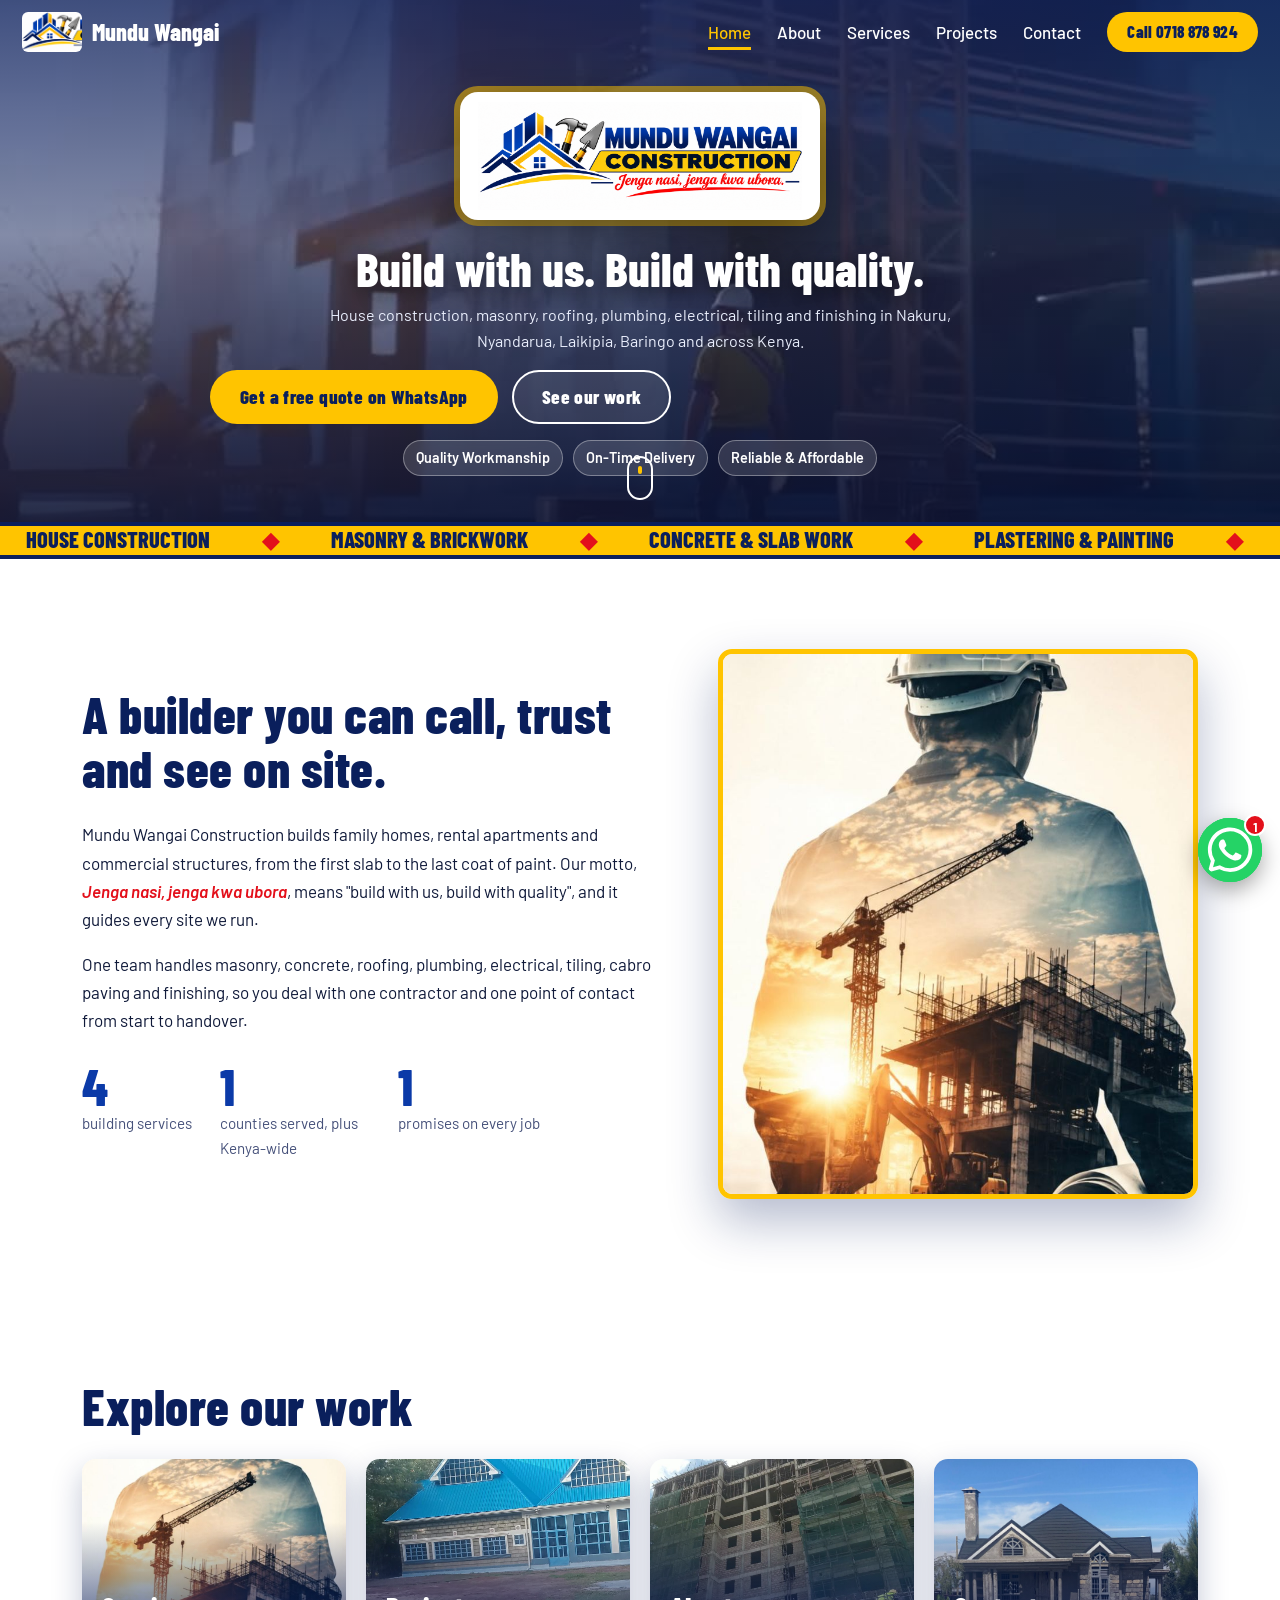
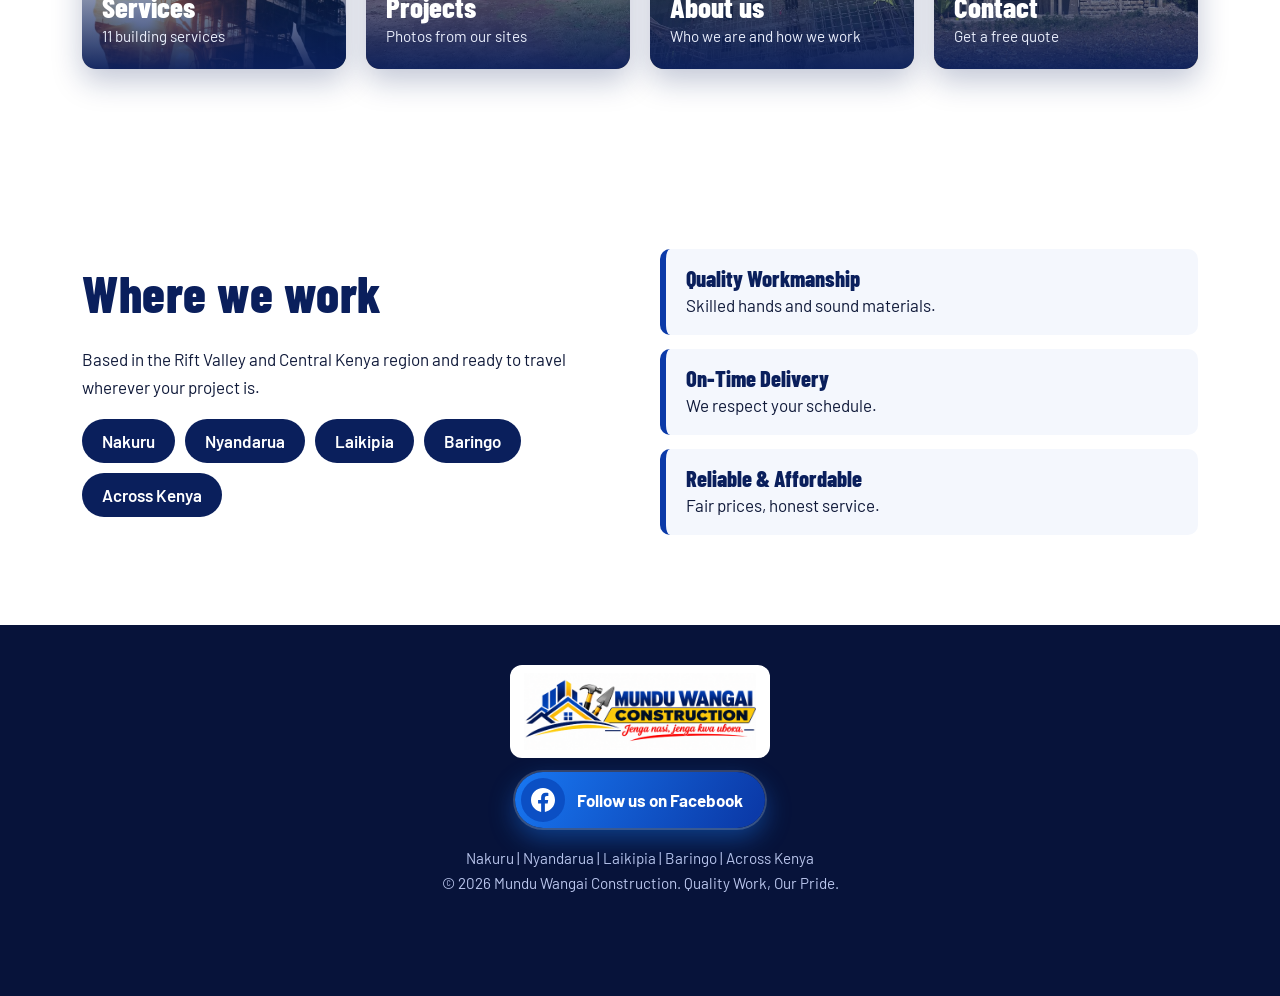
<file: index.html>
<!DOCTYPE html>
<html lang="en">
<head>
<meta charset="utf-8">
<meta name="viewport" content="width=device-width, initial-scale=1">
<title>Mundu Wangai Construction | Builders in Nakuru, Nyandarua, Laikipia &amp; Baringo</title>
<meta name="description" content="Mundu Wangai Construction: house construction, masonry, roofing, plumbing, electrical, tiling, cabro laying and finishing across Nakuru, Nyandarua, Laikipia, Baringo and Kenya. Call or WhatsApp 0718 878 924.">
<meta name="theme-color" content="#0A1F5C">
<link rel="icon" type="image/png" href="favicon.png">
<meta property="og:title" content="Mundu Wangai Construction">
<meta property="og:description" content="Jenga nasi, jenga kwa ubora. Quality work, our pride.">
<meta property="og:image" content="services-hero.jpg">
<link rel="preconnect" href="https://fonts.googleapis.com">
<link rel="preconnect" href="https://fonts.gstatic.com" crossorigin>
<link href="https://fonts.googleapis.com/css2?family=Barlow+Condensed:wght@600;700;800&family=Barlow:wght@400;500;600&display=swap" rel="stylesheet">
<link rel="stylesheet" href="style.css">
</head>
<body>
<div id="loader" aria-label="Loading"><div class="loader-box"><img src="logo.png" alt="Mundu Wangai Construction"><div class="bar"><i></i></div></div></div>
<div id="progress"></div>
<header id="top" data-solid=""><a class="brand" href="index.html"><img src="favicon.png" alt=""><span>Mundu Wangai</span></a><button class="burger" aria-label="Menu" aria-expanded="false"><i></i><i></i><i></i></button><nav><a class="on" href="index.html">Home</a><a href="about.html">About</a><a href="services.html">Services</a><a href="projects.html">Projects</a><a href="contact.html">Contact</a><a class="btn btn-y small" href="tel:+254718878924">Call 0718 878 924</a></nav></header>
<section id="home" class="hero">
  <video autoplay muted loop playsinline preload="auto" poster="hero-poster.jpg"><source src="hero.mp4" type="video/mp4"></video>
  <div class="shade"></div>
  <div class="hero-in">
    <div class="logo-card" id="logoCard"><img src="logo.png" alt="Mundu Wangai Construction logo: hammer, trowel and rooftops. Jenga nasi, jenga kwa ubora."></div>
    <h1>Build with us. Build with quality.</h1>
    <p class="lead">House construction, masonry, roofing, plumbing, electrical, tiling and finishing in Nakuru, Nyandarua, Laikipia, Baringo and across Kenya.</p>
    <div class="cta">
      <a class="btn btn-y" href="https://wa.me/254718878924?text=Hello%20Mundu%20Wangai%20Construction%2C%20I%20need%20a%20quote." target="_blank" rel="noopener">Get a free quote on WhatsApp</a>
      <a class="btn btn-o" href="projects.html">See our work</a>
    </div>
    <ul class="pills"><li>Quality Workmanship</li><li>On-Time Delivery</li><li>Reliable &amp; Affordable</li></ul>
  </div>
  <a class="scroll" href="about.html" aria-label="Scroll down"><i></i></a>
</section><div class="marquee" aria-hidden="true"><div><span>House Construction</span><span>Masonry &amp; Brickwork</span><span>Concrete &amp; Slab Work</span><span>Plastering &amp; Painting</span><span>Roofing</span><span>Plumbing</span><span>Electrical Installation</span><span>Renovation &amp; Repairs</span><span>Tile Installation</span><span>Cabro Laying</span><span>Building &amp; Finishing</span>
<span>House Construction</span><span>Masonry &amp; Brickwork</span><span>Concrete &amp; Slab Work</span><span>Plastering &amp; Painting</span><span>Roofing</span><span>Plumbing</span><span>Electrical Installation</span><span>Renovation &amp; Repairs</span><span>Tile Installation</span><span>Cabro Laying</span><span>Building &amp; Finishing</span></div></div><section id="about" class="wrap about">
  <div class="rv">
    <h2>A builder you can call, trust and see on site.</h2>
    <p>Mundu Wangai Construction builds family homes, rental apartments and commercial structures, from the first slab to the last coat of paint. Our motto, <em>Jenga nasi, jenga kwa ubora</em>, means "build with us, build with quality", and it guides every site we run.</p>
    <p>One team handles masonry, concrete, roofing, plumbing, electrical, tiling, cabro paving and finishing, so you deal with one contractor and one point of contact from start to handover.</p>
    <div class="stats">
      <div><b data-n="11">0</b><span>building services</span></div>
      <div><b data-n="4">0</b><span>counties served, plus Kenya-wide</span></div>
      <div><b data-n="3">0</b><span>promises on every job</span></div>
    </div>
  </div>
  <figure class="rv tilt"><img src="services-hero.jpg" alt="Mundu Wangai Construction services overview" loading="lazy"></figure>
</section><section class="wrap"><h2 class="rv">Explore our work</h2><div class="explore">
<a class="rv" href="services.html"><img src="services-hero.jpg" alt="" loading="lazy"><span><b>Services</b><em>11 building services</em></span></a>
<a class="rv" href="projects.html"><img src="project-blue-roof-house.jpg" alt="" loading="lazy"><span><b>Projects</b><em>Photos from our sites</em></span></a>
<a class="rv" href="about.html"><img src="project-apartments.jpg" alt="" loading="lazy"><span><b>About us</b><em>Who we are and how we work</em></span></a>
<a class="rv" href="contact.html"><img src="project-stone-bungalow.jpg" alt="" loading="lazy"><span><b>Contact</b><em>Get a free quote</em></span></a></div></section><section id="areas" class="wrap areas">
  <div class="rv"><h2>Where we work</h2><p>Based in the Rift Valley and Central Kenya region and ready to travel wherever your project is.</p>
  <ul class="chips"><li>Nakuru</li><li>Nyandarua</li><li>Laikipia</li><li>Baringo</li><li>Across Kenya</li></ul></div>
  <div class="why rv"><div><b>Quality Workmanship</b><span>Skilled hands and sound materials.</span></div><div><b>On-Time Delivery</b><span>We respect your schedule.</span></div><div><b>Reliable &amp; Affordable</b><span>Fair prices, honest service.</span></div></div>
</section>
<footer>
  <img src="logo.png" alt="Mundu Wangai Construction">
  <a class="fb-foot" href="https://www.facebook.com/profile.php?id=100083661323377" target="_blank" rel="noopener" aria-label="Follow Mundu Wangai Construction on Facebook"><span class="fb-ic"><svg viewBox="0 0 24 24"><path fill="#fff" d="M24 12.073c0-6.627-5.373-12-12-12s-12 5.373-12 12c0 5.99 4.388 10.954 10.125 11.854v-8.385H7.078v-3.47h3.047V9.43c0-3.007 1.792-4.669 4.533-4.669 1.312 0 2.686.235 2.686.235v2.953H15.83c-1.491 0-1.956.925-1.956 1.874v2.25h3.328l-.532 3.47h-2.796v8.385C19.612 23.027 24 18.062 24 12.073z"/></svg></span><span class="fb-tx">Follow us on Facebook</span></a>
  <p>Nakuru | Nyandarua | Laikipia | Baringo | Across Kenya</p>
  <p>&copy; <span id="yr"></span> Mundu Wangai Construction. Quality Work, Our Pride.</p>
</footer>
<div class="float">
  <a class="wa" href="https://wa.me/254718878924?text=Hello%20Mundu%20Wangai%20Construction" target="_blank" rel="noopener" aria-label="Chat on WhatsApp"><span class="tip">Chat with us</span><i class="dot">1</i><svg viewBox="0 0 24 24"><circle cx="12" cy="12" r="12" fill="#25D366"/><path transform="translate(3.6 3.6) scale(.7)" fill="#fff" d="M17.472 14.382c-.297-.149-1.758-.867-2.03-.967-.273-.099-.471-.148-.67.15-.197.297-.767.966-.94 1.164-.173.199-.347.223-.644.075-.297-.15-1.255-.463-2.39-1.475-.883-.788-1.48-1.761-1.653-2.059-.173-.297-.018-.458.13-.606.134-.133.298-.347.446-.52.149-.174.198-.298.298-.497.099-.198.05-.371-.025-.52-.075-.149-.669-1.612-.916-2.207-.242-.579-.487-.5-.669-.51-.173-.008-.371-.01-.57-.01-.198 0-.52.074-.792.372-.272.297-1.04 1.016-1.04 2.479 0 1.462 1.065 2.875 1.213 3.074.149.198 2.096 3.2 5.077 4.487.709.306 1.262.489 1.694.625.712.227 1.36.195 1.871.118.571-.085 1.758-.719 2.006-1.413.248-.694.248-1.289.173-1.413-.074-.124-.272-.198-.57-.347m-5.421 7.403h-.004a9.87 9.87 0 01-5.031-1.378l-.361-.214-3.741.982.998-3.648-.235-.374a9.86 9.86 0 01-1.51-5.26c.001-5.45 4.436-9.884 9.888-9.884 2.64 0 5.122 1.03 6.988 2.898a9.825 9.825 0 012.893 6.994c-.003 5.45-4.437 9.884-9.885 9.884m8.413-18.297A11.815 11.815 0 0012.05 0C5.495 0 .16 5.335.157 11.892c0 2.096.547 4.142 1.588 5.945L.057 24l6.305-1.654a11.882 11.882 0 005.683 1.448h.005c6.554 0 11.89-5.335 11.893-11.893a11.821 11.821 0 00-3.48-8.413z"/></svg></a>
</div>

<div id="lb" role="dialog" aria-modal="true" hidden><button aria-label="Close">&times;</button><img alt=""><p></p></div>
<div id="navload" aria-hidden="true"><img src="logo.png" alt=""></div>
<script src="script.js"></script>
</body>
</html>
</file>
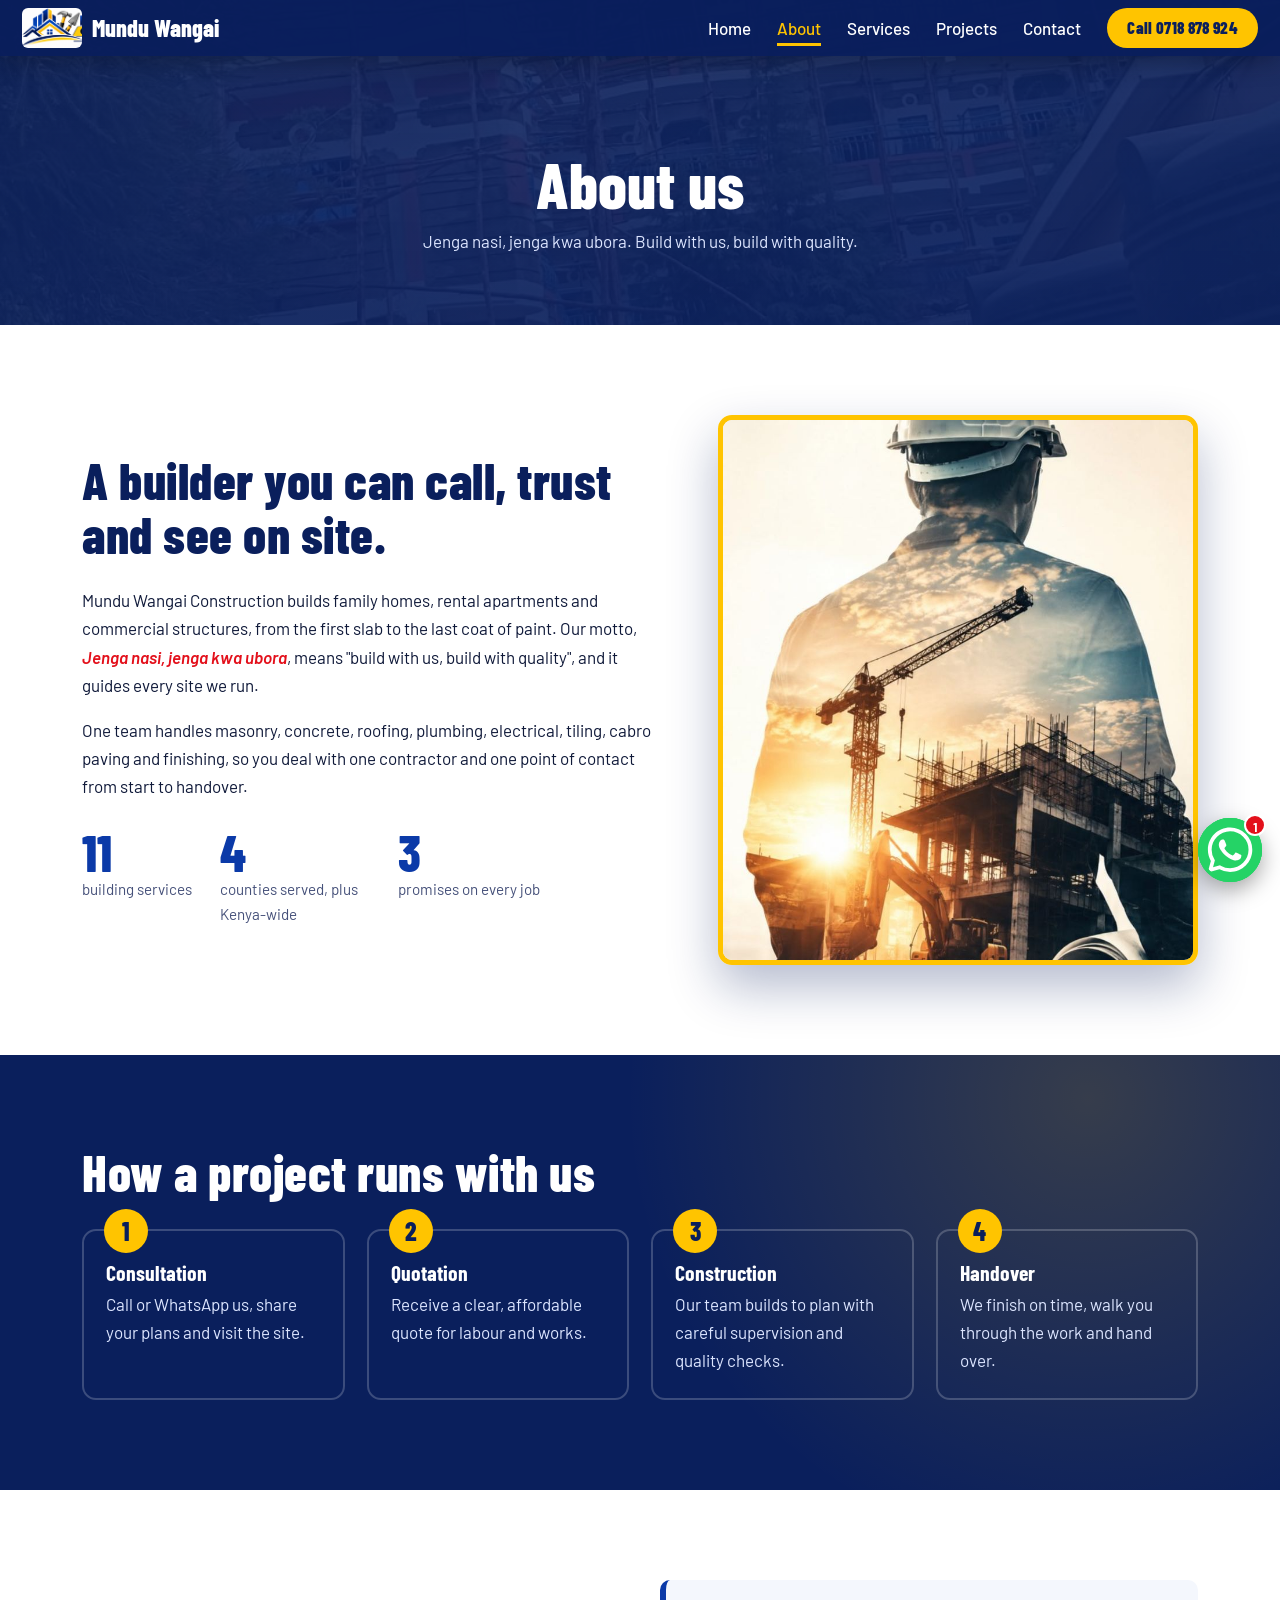
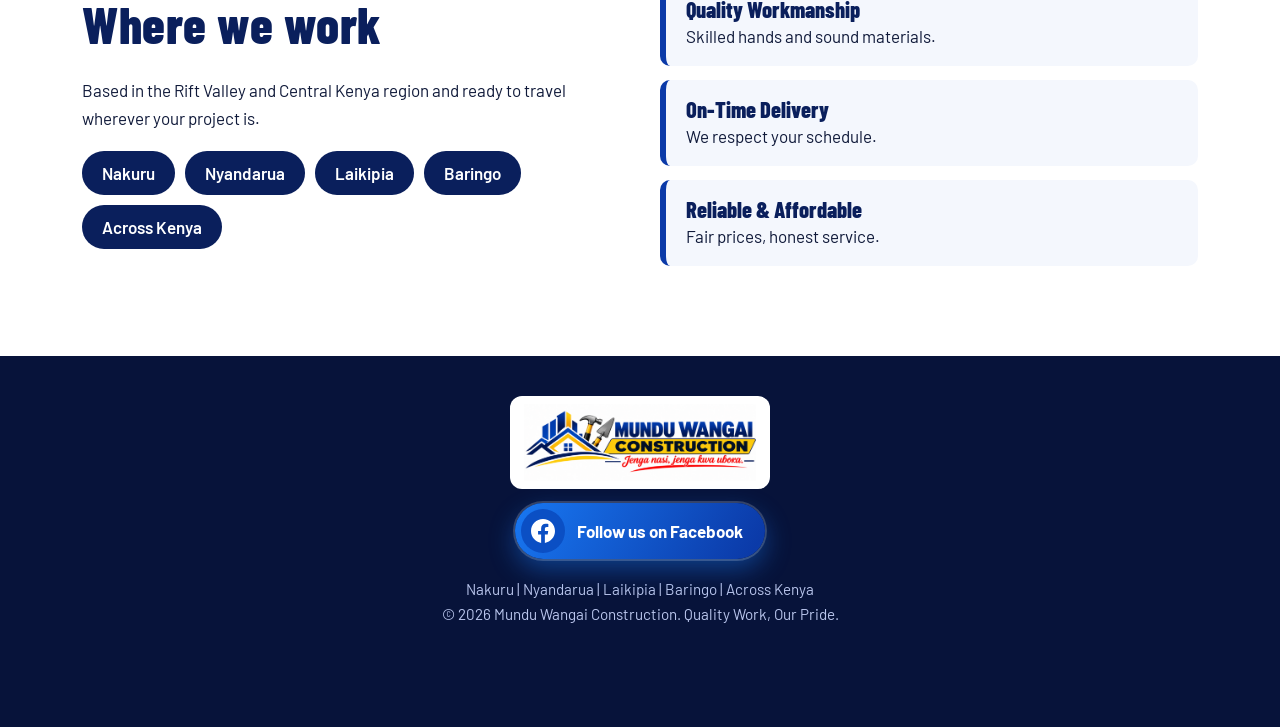
<file: about.html>
<!DOCTYPE html>
<html lang="en">
<head>
<meta charset="utf-8">
<meta name="viewport" content="width=device-width, initial-scale=1">
<title>About | Mundu Wangai Construction</title>
<meta name="description" content="Mundu Wangai Construction: house construction, masonry, roofing, plumbing, electrical, tiling, cabro laying and finishing across Nakuru, Nyandarua, Laikipia, Baringo and Kenya. Call or WhatsApp 0718 878 924.">
<meta name="theme-color" content="#0A1F5C">
<link rel="icon" type="image/png" href="favicon.png">
<meta property="og:title" content="Mundu Wangai Construction">
<meta property="og:description" content="Jenga nasi, jenga kwa ubora. Quality work, our pride.">
<meta property="og:image" content="services-hero.jpg">
<link rel="preconnect" href="https://fonts.googleapis.com">
<link rel="preconnect" href="https://fonts.gstatic.com" crossorigin>
<link href="https://fonts.googleapis.com/css2?family=Barlow+Condensed:wght@600;700;800&family=Barlow:wght@400;500;600&display=swap" rel="stylesheet">
<link rel="stylesheet" href="style.css">
</head>
<body>
<div id="loader" aria-label="Loading"><div class="loader-box"><img src="logo.png" alt="Mundu Wangai Construction"><div class="bar"><i></i></div></div></div>
<div id="progress"></div>
<header id="top" data-solid="1" class="solid"><a class="brand" href="index.html"><img src="favicon.png" alt=""><span>Mundu Wangai</span></a><button class="burger" aria-label="Menu" aria-expanded="false"><i></i><i></i><i></i></button><nav><a href="index.html">Home</a><a class="on" href="about.html">About</a><a href="services.html">Services</a><a href="projects.html">Projects</a><a href="contact.html">Contact</a><a class="btn btn-y small" href="tel:+254718878924">Call 0718 878 924</a></nav></header>
<section class="phero"><h1>About us</h1><p>Jenga nasi, jenga kwa ubora. Build with us, build with quality.</p></section><section id="about" class="wrap about">
  <div class="rv">
    <h2>A builder you can call, trust and see on site.</h2>
    <p>Mundu Wangai Construction builds family homes, rental apartments and commercial structures, from the first slab to the last coat of paint. Our motto, <em>Jenga nasi, jenga kwa ubora</em>, means "build with us, build with quality", and it guides every site we run.</p>
    <p>One team handles masonry, concrete, roofing, plumbing, electrical, tiling, cabro paving and finishing, so you deal with one contractor and one point of contact from start to handover.</p>
    <div class="stats">
      <div><b data-n="11">0</b><span>building services</span></div>
      <div><b data-n="4">0</b><span>counties served, plus Kenya-wide</span></div>
      <div><b data-n="3">0</b><span>promises on every job</span></div>
    </div>
  </div>
  <figure class="rv tilt"><img src="services-hero.jpg" alt="Mundu Wangai Construction services overview" loading="lazy"></figure>
</section><section id="process" class="band dark">
  <div class="wrap">
    <h2 class="rv">How a project runs with us</h2>
    <ol class="steps">
      <li class="rv"><h3>Consultation</h3><p>Call or WhatsApp us, share your plans and visit the site.</p></li>
      <li class="rv"><h3>Quotation</h3><p>Receive a clear, affordable quote for labour and works.</p></li>
      <li class="rv"><h3>Construction</h3><p>Our team builds to plan with careful supervision and quality checks.</p></li>
      <li class="rv"><h3>Handover</h3><p>We finish on time, walk you through the work and hand over.</p></li>
    </ol>
  </div>
</section><section id="areas" class="wrap areas">
  <div class="rv"><h2>Where we work</h2><p>Based in the Rift Valley and Central Kenya region and ready to travel wherever your project is.</p>
  <ul class="chips"><li>Nakuru</li><li>Nyandarua</li><li>Laikipia</li><li>Baringo</li><li>Across Kenya</li></ul></div>
  <div class="why rv"><div><b>Quality Workmanship</b><span>Skilled hands and sound materials.</span></div><div><b>On-Time Delivery</b><span>We respect your schedule.</span></div><div><b>Reliable &amp; Affordable</b><span>Fair prices, honest service.</span></div></div>
</section>
<footer>
  <img src="logo.png" alt="Mundu Wangai Construction">
  <a class="fb-foot" href="https://www.facebook.com/profile.php?id=100083661323377" target="_blank" rel="noopener" aria-label="Follow Mundu Wangai Construction on Facebook"><span class="fb-ic"><svg viewBox="0 0 24 24"><path fill="#fff" d="M24 12.073c0-6.627-5.373-12-12-12s-12 5.373-12 12c0 5.99 4.388 10.954 10.125 11.854v-8.385H7.078v-3.47h3.047V9.43c0-3.007 1.792-4.669 4.533-4.669 1.312 0 2.686.235 2.686.235v2.953H15.83c-1.491 0-1.956.925-1.956 1.874v2.25h3.328l-.532 3.47h-2.796v8.385C19.612 23.027 24 18.062 24 12.073z"/></svg></span><span class="fb-tx">Follow us on Facebook</span></a>
  <p>Nakuru | Nyandarua | Laikipia | Baringo | Across Kenya</p>
  <p>&copy; <span id="yr"></span> Mundu Wangai Construction. Quality Work, Our Pride.</p>
</footer>
<div class="float">
  <a class="wa" href="https://wa.me/254718878924?text=Hello%20Mundu%20Wangai%20Construction" target="_blank" rel="noopener" aria-label="Chat on WhatsApp"><span class="tip">Chat with us</span><i class="dot">1</i><svg viewBox="0 0 24 24"><circle cx="12" cy="12" r="12" fill="#25D366"/><path transform="translate(3.6 3.6) scale(.7)" fill="#fff" d="M17.472 14.382c-.297-.149-1.758-.867-2.03-.967-.273-.099-.471-.148-.67.15-.197.297-.767.966-.94 1.164-.173.199-.347.223-.644.075-.297-.15-1.255-.463-2.39-1.475-.883-.788-1.48-1.761-1.653-2.059-.173-.297-.018-.458.13-.606.134-.133.298-.347.446-.52.149-.174.198-.298.298-.497.099-.198.05-.371-.025-.52-.075-.149-.669-1.612-.916-2.207-.242-.579-.487-.5-.669-.51-.173-.008-.371-.01-.57-.01-.198 0-.52.074-.792.372-.272.297-1.04 1.016-1.04 2.479 0 1.462 1.065 2.875 1.213 3.074.149.198 2.096 3.2 5.077 4.487.709.306 1.262.489 1.694.625.712.227 1.36.195 1.871.118.571-.085 1.758-.719 2.006-1.413.248-.694.248-1.289.173-1.413-.074-.124-.272-.198-.57-.347m-5.421 7.403h-.004a9.87 9.87 0 01-5.031-1.378l-.361-.214-3.741.982.998-3.648-.235-.374a9.86 9.86 0 01-1.51-5.26c.001-5.45 4.436-9.884 9.888-9.884 2.64 0 5.122 1.03 6.988 2.898a9.825 9.825 0 012.893 6.994c-.003 5.45-4.437 9.884-9.885 9.884m8.413-18.297A11.815 11.815 0 0012.05 0C5.495 0 .16 5.335.157 11.892c0 2.096.547 4.142 1.588 5.945L.057 24l6.305-1.654a11.882 11.882 0 005.683 1.448h.005c6.554 0 11.89-5.335 11.893-11.893a11.821 11.821 0 00-3.48-8.413z"/></svg></a>
</div>

<div id="lb" role="dialog" aria-modal="true" hidden><button aria-label="Close">&times;</button><img alt=""><p></p></div>
<div id="navload" aria-hidden="true"><img src="logo.png" alt=""></div>
<script src="script.js"></script>
</body>
</html>
</file>
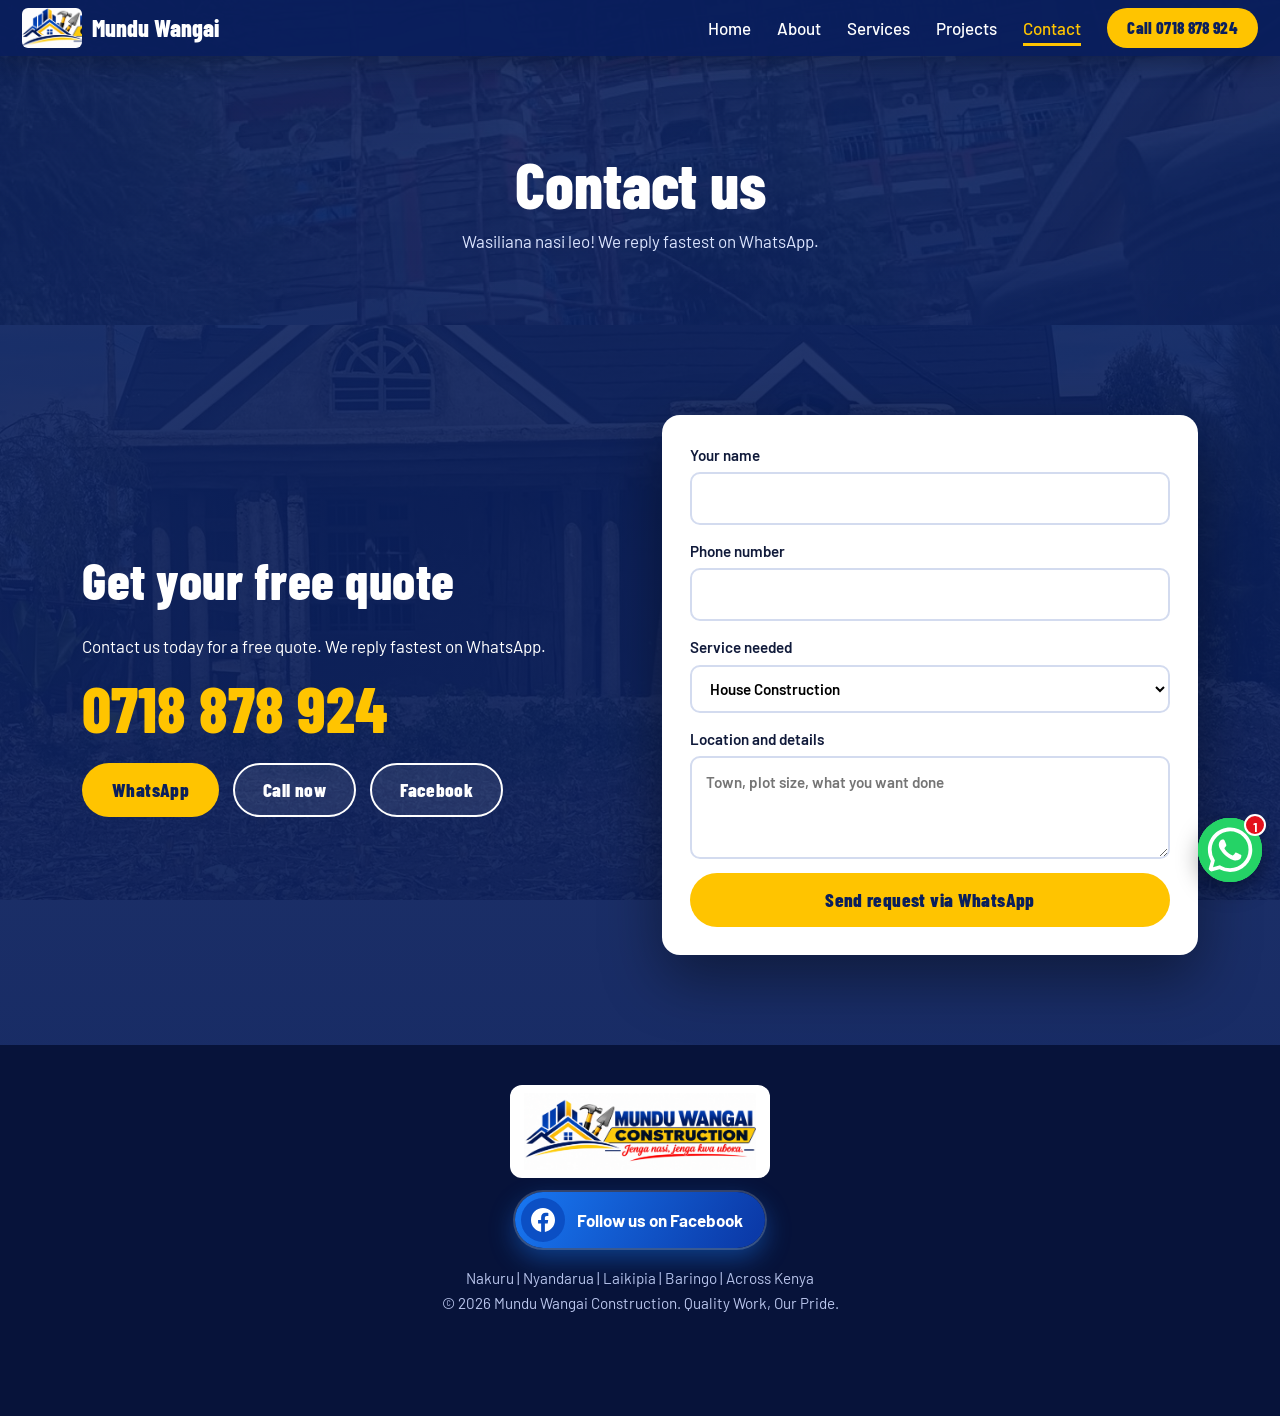
<file: contact.html>
<!DOCTYPE html>
<html lang="en">
<head>
<meta charset="utf-8">
<meta name="viewport" content="width=device-width, initial-scale=1">
<title>Contact | Mundu Wangai Construction</title>
<meta name="description" content="Mundu Wangai Construction: house construction, masonry, roofing, plumbing, electrical, tiling, cabro laying and finishing across Nakuru, Nyandarua, Laikipia, Baringo and Kenya. Call or WhatsApp 0718 878 924.">
<meta name="theme-color" content="#0A1F5C">
<link rel="icon" type="image/png" href="favicon.png">
<meta property="og:title" content="Mundu Wangai Construction">
<meta property="og:description" content="Jenga nasi, jenga kwa ubora. Quality work, our pride.">
<meta property="og:image" content="services-hero.jpg">
<link rel="preconnect" href="https://fonts.googleapis.com">
<link rel="preconnect" href="https://fonts.gstatic.com" crossorigin>
<link href="https://fonts.googleapis.com/css2?family=Barlow+Condensed:wght@600;700;800&family=Barlow:wght@400;500;600&display=swap" rel="stylesheet">
<link rel="stylesheet" href="style.css">
</head>
<body>
<div id="loader" aria-label="Loading"><div class="loader-box"><img src="logo.png" alt="Mundu Wangai Construction"><div class="bar"><i></i></div></div></div>
<div id="progress"></div>
<header id="top" data-solid="1" class="solid"><a class="brand" href="index.html"><img src="favicon.png" alt=""><span>Mundu Wangai</span></a><button class="burger" aria-label="Menu" aria-expanded="false"><i></i><i></i><i></i></button><nav><a href="index.html">Home</a><a href="about.html">About</a><a href="services.html">Services</a><a href="projects.html">Projects</a><a class="on" href="contact.html">Contact</a><a class="btn btn-y small" href="tel:+254718878924">Call 0718 878 924</a></nav></header>
<section class="phero"><h1>Contact us</h1><p>Wasiliana nasi leo! We reply fastest on WhatsApp.</p></section><section id="contact" class="contact">
  <div class="wrap two">
    <div class="rv">
      <h2>Get your free quote</h2>
      <p>Contact us today for a free quote. We reply fastest on WhatsApp.</p>
      <a class="phone" href="tel:+254718878924">0718 878 924</a>
      <div class="cta"><a class="btn btn-y" href="https://wa.me/254718878924" target="_blank" rel="noopener">WhatsApp</a><a class="btn btn-o" href="tel:+254718878924">Call now</a><a class="btn btn-o" href="https://www.facebook.com/profile.php?id=100083661323377" target="_blank" rel="noopener">Facebook</a></div>
    </div>
    <form id="quote" class="rv">
      <label>Your name<input name="n" required autocomplete="name"></label>
      <label>Phone number<input name="p" type="tel" required autocomplete="tel"></label>
      <label>Service needed<select name="s"><option>House Construction</option><option>Masonry &amp; Brickwork</option><option>Concrete &amp; Slab Work</option><option>Plastering &amp; Painting</option><option>Roofing</option><option>Plumbing</option><option>Electrical Installation</option><option>Renovation &amp; Repairs</option><option>Tile Installation</option><option>Cabro Laying</option><option>Building &amp; Finishing Works</option></select></label>
      <label>Location and details<textarea name="m" rows="3" placeholder="Town, plot size, what you want done"></textarea></label>
      <button class="btn btn-y" type="submit">Send request via WhatsApp</button>
    </form>
  </div>
</section>
<footer>
  <img src="logo.png" alt="Mundu Wangai Construction">
  <a class="fb-foot" href="https://www.facebook.com/profile.php?id=100083661323377" target="_blank" rel="noopener" aria-label="Follow Mundu Wangai Construction on Facebook"><span class="fb-ic"><svg viewBox="0 0 24 24"><path fill="#fff" d="M24 12.073c0-6.627-5.373-12-12-12s-12 5.373-12 12c0 5.99 4.388 10.954 10.125 11.854v-8.385H7.078v-3.47h3.047V9.43c0-3.007 1.792-4.669 4.533-4.669 1.312 0 2.686.235 2.686.235v2.953H15.83c-1.491 0-1.956.925-1.956 1.874v2.25h3.328l-.532 3.47h-2.796v8.385C19.612 23.027 24 18.062 24 12.073z"/></svg></span><span class="fb-tx">Follow us on Facebook</span></a>
  <p>Nakuru | Nyandarua | Laikipia | Baringo | Across Kenya</p>
  <p>&copy; <span id="yr"></span> Mundu Wangai Construction. Quality Work, Our Pride.</p>
</footer>
<div class="float">
  <a class="wa" href="https://wa.me/254718878924?text=Hello%20Mundu%20Wangai%20Construction" target="_blank" rel="noopener" aria-label="Chat on WhatsApp"><span class="tip">Chat with us</span><i class="dot">1</i><svg viewBox="0 0 24 24"><circle cx="12" cy="12" r="12" fill="#25D366"/><path transform="translate(3.6 3.6) scale(.7)" fill="#fff" d="M17.472 14.382c-.297-.149-1.758-.867-2.03-.967-.273-.099-.471-.148-.67.15-.197.297-.767.966-.94 1.164-.173.199-.347.223-.644.075-.297-.15-1.255-.463-2.39-1.475-.883-.788-1.48-1.761-1.653-2.059-.173-.297-.018-.458.13-.606.134-.133.298-.347.446-.52.149-.174.198-.298.298-.497.099-.198.05-.371-.025-.52-.075-.149-.669-1.612-.916-2.207-.242-.579-.487-.5-.669-.51-.173-.008-.371-.01-.57-.01-.198 0-.52.074-.792.372-.272.297-1.04 1.016-1.04 2.479 0 1.462 1.065 2.875 1.213 3.074.149.198 2.096 3.2 5.077 4.487.709.306 1.262.489 1.694.625.712.227 1.36.195 1.871.118.571-.085 1.758-.719 2.006-1.413.248-.694.248-1.289.173-1.413-.074-.124-.272-.198-.57-.347m-5.421 7.403h-.004a9.87 9.87 0 01-5.031-1.378l-.361-.214-3.741.982.998-3.648-.235-.374a9.86 9.86 0 01-1.51-5.26c.001-5.45 4.436-9.884 9.888-9.884 2.64 0 5.122 1.03 6.988 2.898a9.825 9.825 0 012.893 6.994c-.003 5.45-4.437 9.884-9.885 9.884m8.413-18.297A11.815 11.815 0 0012.05 0C5.495 0 .16 5.335.157 11.892c0 2.096.547 4.142 1.588 5.945L.057 24l6.305-1.654a11.882 11.882 0 005.683 1.448h.005c6.554 0 11.89-5.335 11.893-11.893a11.821 11.821 0 00-3.48-8.413z"/></svg></a>
</div>

<div id="lb" role="dialog" aria-modal="true" hidden><button aria-label="Close">&times;</button><img alt=""><p></p></div>
<div id="navload" aria-hidden="true"><img src="logo.png" alt=""></div>
<script src="script.js"></script>
</body>
</html>
</file>
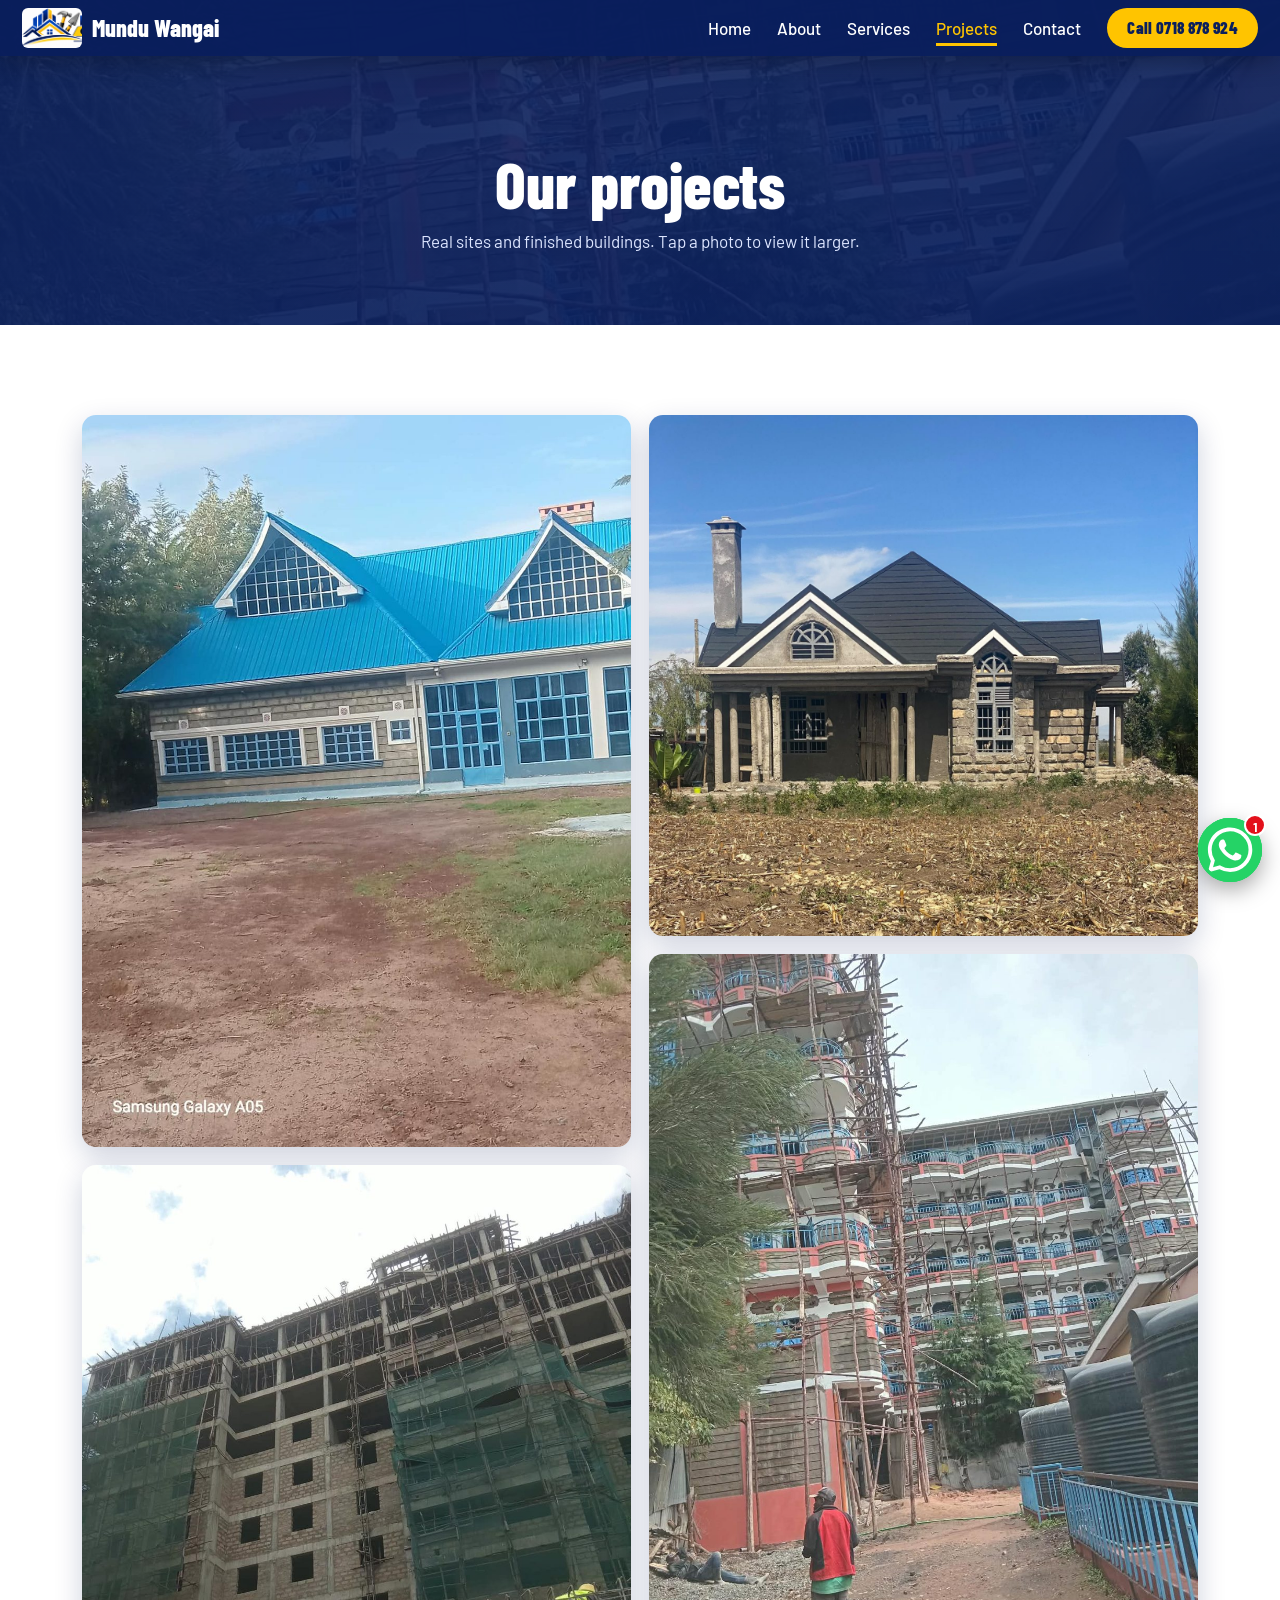
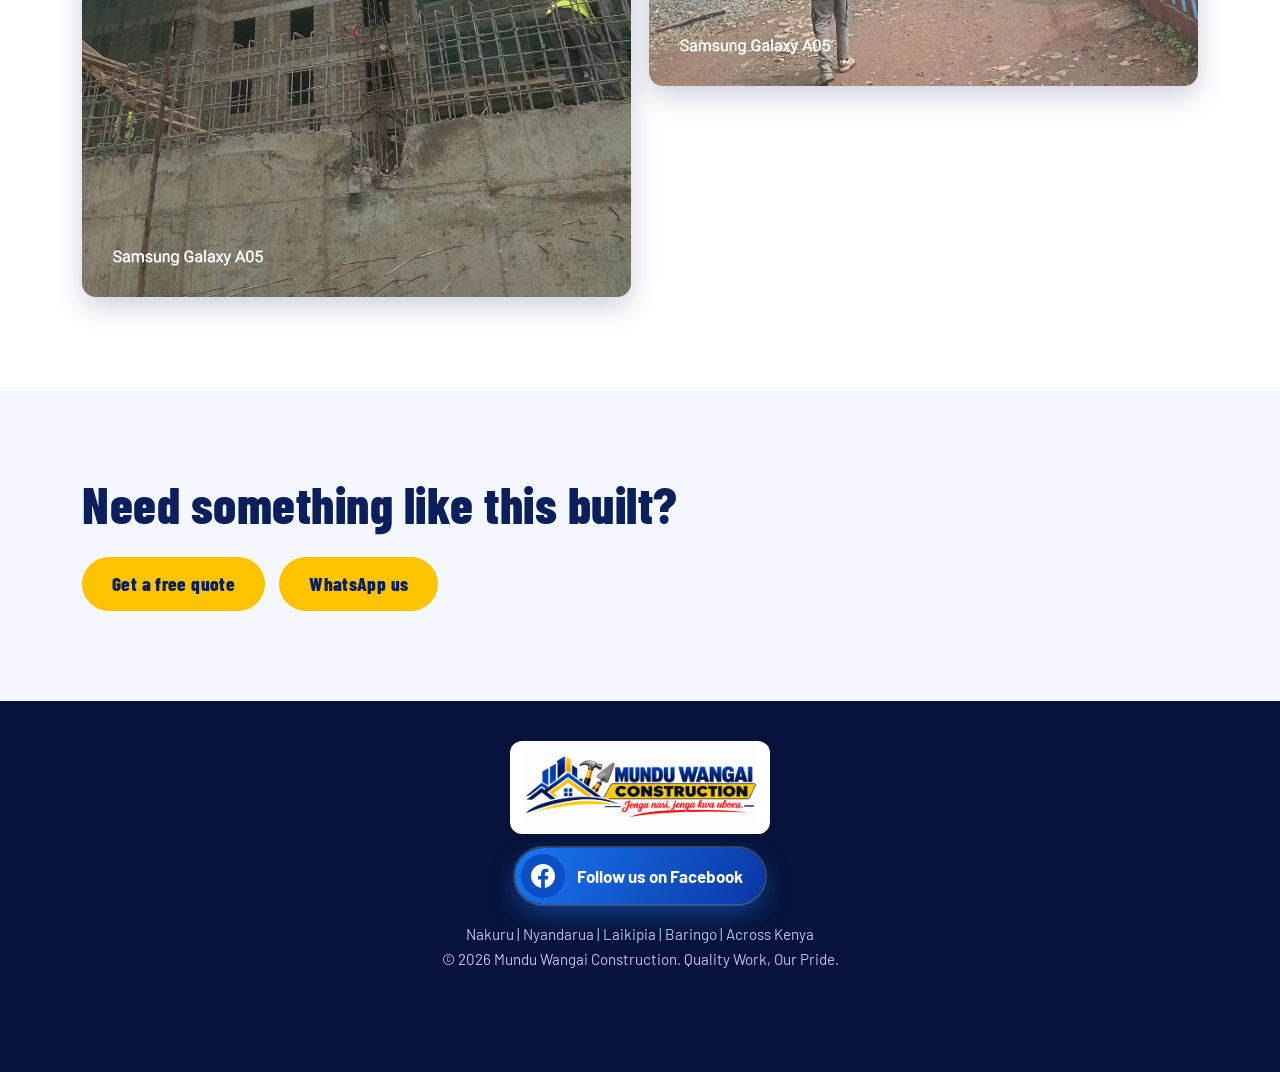
<file: projects.html>
<!DOCTYPE html>
<html lang="en">
<head>
<meta charset="utf-8">
<meta name="viewport" content="width=device-width, initial-scale=1">
<title>Projects | Mundu Wangai Construction</title>
<meta name="description" content="Mundu Wangai Construction: house construction, masonry, roofing, plumbing, electrical, tiling, cabro laying and finishing across Nakuru, Nyandarua, Laikipia, Baringo and Kenya. Call or WhatsApp 0718 878 924.">
<meta name="theme-color" content="#0A1F5C">
<link rel="icon" type="image/png" href="favicon.png">
<meta property="og:title" content="Mundu Wangai Construction">
<meta property="og:description" content="Jenga nasi, jenga kwa ubora. Quality work, our pride.">
<meta property="og:image" content="services-hero.jpg">
<link rel="preconnect" href="https://fonts.googleapis.com">
<link rel="preconnect" href="https://fonts.gstatic.com" crossorigin>
<link href="https://fonts.googleapis.com/css2?family=Barlow+Condensed:wght@600;700;800&family=Barlow:wght@400;500;600&display=swap" rel="stylesheet">
<link rel="stylesheet" href="style.css">
</head>
<body>
<div id="loader" aria-label="Loading"><div class="loader-box"><img src="logo.png" alt="Mundu Wangai Construction"><div class="bar"><i></i></div></div></div>
<div id="progress"></div>
<header id="top" data-solid="1" class="solid"><a class="brand" href="index.html"><img src="favicon.png" alt=""><span>Mundu Wangai</span></a><button class="burger" aria-label="Menu" aria-expanded="false"><i></i><i></i><i></i></button><nav><a href="index.html">Home</a><a href="about.html">About</a><a href="services.html">Services</a><a class="on" href="projects.html">Projects</a><a href="contact.html">Contact</a><a class="btn btn-y small" href="tel:+254718878924">Call 0718 878 924</a></nav></header>
<section class="phero"><h1>Our projects</h1><p>Real sites and finished buildings. Tap a photo to view it larger.</p></section><section id="projects" class="wrap">
  
  
  <div class="gallery">
    <figure class="rv"><img src="project-blue-roof-house.jpg" alt="Completed house with blue iron-sheet roof and gabled windows" loading="lazy"><figcaption>Residential house, roofing and finishing</figcaption></figure>
    <figure class="rv"><img src="project-apartments.jpg" alt="Apartment block with curved balconies being finished behind scaffolding" loading="lazy"><figcaption>Apartment block, balconies and finishing</figcaption></figure>
    <figure class="rv"><img src="project-stone-bungalow.jpg" alt="Stone-clad bungalow with dark roof and chimney" loading="lazy"><figcaption>Stone-clad bungalow with chimney</figcaption></figure>
    <figure class="rv"><img src="project-highrise.jpg" alt="Multi-storey reinforced concrete building under construction" loading="lazy"><figcaption>Multi-storey concrete frame and masonry</figcaption></figure>
  </div>
</section><section class="band"><div class="wrap"><h2 class="rv">Need something like this built?</h2><div class="cta rv"><a class="btn btn-y" href="contact.html">Get a free quote</a><a class="btn btn-y" href="https://wa.me/254718878924" target="_blank" rel="noopener">WhatsApp us</a></div></div></section>
<footer>
  <img src="logo.png" alt="Mundu Wangai Construction">
  <a class="fb-foot" href="https://www.facebook.com/profile.php?id=100083661323377" target="_blank" rel="noopener" aria-label="Follow Mundu Wangai Construction on Facebook"><span class="fb-ic"><svg viewBox="0 0 24 24"><path fill="#fff" d="M24 12.073c0-6.627-5.373-12-12-12s-12 5.373-12 12c0 5.99 4.388 10.954 10.125 11.854v-8.385H7.078v-3.47h3.047V9.43c0-3.007 1.792-4.669 4.533-4.669 1.312 0 2.686.235 2.686.235v2.953H15.83c-1.491 0-1.956.925-1.956 1.874v2.25h3.328l-.532 3.47h-2.796v8.385C19.612 23.027 24 18.062 24 12.073z"/></svg></span><span class="fb-tx">Follow us on Facebook</span></a>
  <p>Nakuru | Nyandarua | Laikipia | Baringo | Across Kenya</p>
  <p>&copy; <span id="yr"></span> Mundu Wangai Construction. Quality Work, Our Pride.</p>
</footer>
<div class="float">
  <a class="wa" href="https://wa.me/254718878924?text=Hello%20Mundu%20Wangai%20Construction" target="_blank" rel="noopener" aria-label="Chat on WhatsApp"><span class="tip">Chat with us</span><i class="dot">1</i><svg viewBox="0 0 24 24"><circle cx="12" cy="12" r="12" fill="#25D366"/><path transform="translate(3.6 3.6) scale(.7)" fill="#fff" d="M17.472 14.382c-.297-.149-1.758-.867-2.03-.967-.273-.099-.471-.148-.67.15-.197.297-.767.966-.94 1.164-.173.199-.347.223-.644.075-.297-.15-1.255-.463-2.39-1.475-.883-.788-1.48-1.761-1.653-2.059-.173-.297-.018-.458.13-.606.134-.133.298-.347.446-.52.149-.174.198-.298.298-.497.099-.198.05-.371-.025-.52-.075-.149-.669-1.612-.916-2.207-.242-.579-.487-.5-.669-.51-.173-.008-.371-.01-.57-.01-.198 0-.52.074-.792.372-.272.297-1.04 1.016-1.04 2.479 0 1.462 1.065 2.875 1.213 3.074.149.198 2.096 3.2 5.077 4.487.709.306 1.262.489 1.694.625.712.227 1.36.195 1.871.118.571-.085 1.758-.719 2.006-1.413.248-.694.248-1.289.173-1.413-.074-.124-.272-.198-.57-.347m-5.421 7.403h-.004a9.87 9.87 0 01-5.031-1.378l-.361-.214-3.741.982.998-3.648-.235-.374a9.86 9.86 0 01-1.51-5.26c.001-5.45 4.436-9.884 9.888-9.884 2.64 0 5.122 1.03 6.988 2.898a9.825 9.825 0 012.893 6.994c-.003 5.45-4.437 9.884-9.885 9.884m8.413-18.297A11.815 11.815 0 0012.05 0C5.495 0 .16 5.335.157 11.892c0 2.096.547 4.142 1.588 5.945L.057 24l6.305-1.654a11.882 11.882 0 005.683 1.448h.005c6.554 0 11.89-5.335 11.893-11.893a11.821 11.821 0 00-3.48-8.413z"/></svg></a>
</div>

<div id="lb" role="dialog" aria-modal="true" hidden><button aria-label="Close">&times;</button><img alt=""><p></p></div>
<div id="navload" aria-hidden="true"><img src="logo.png" alt=""></div>
<script src="script.js"></script>
</body>
</html>
</file>
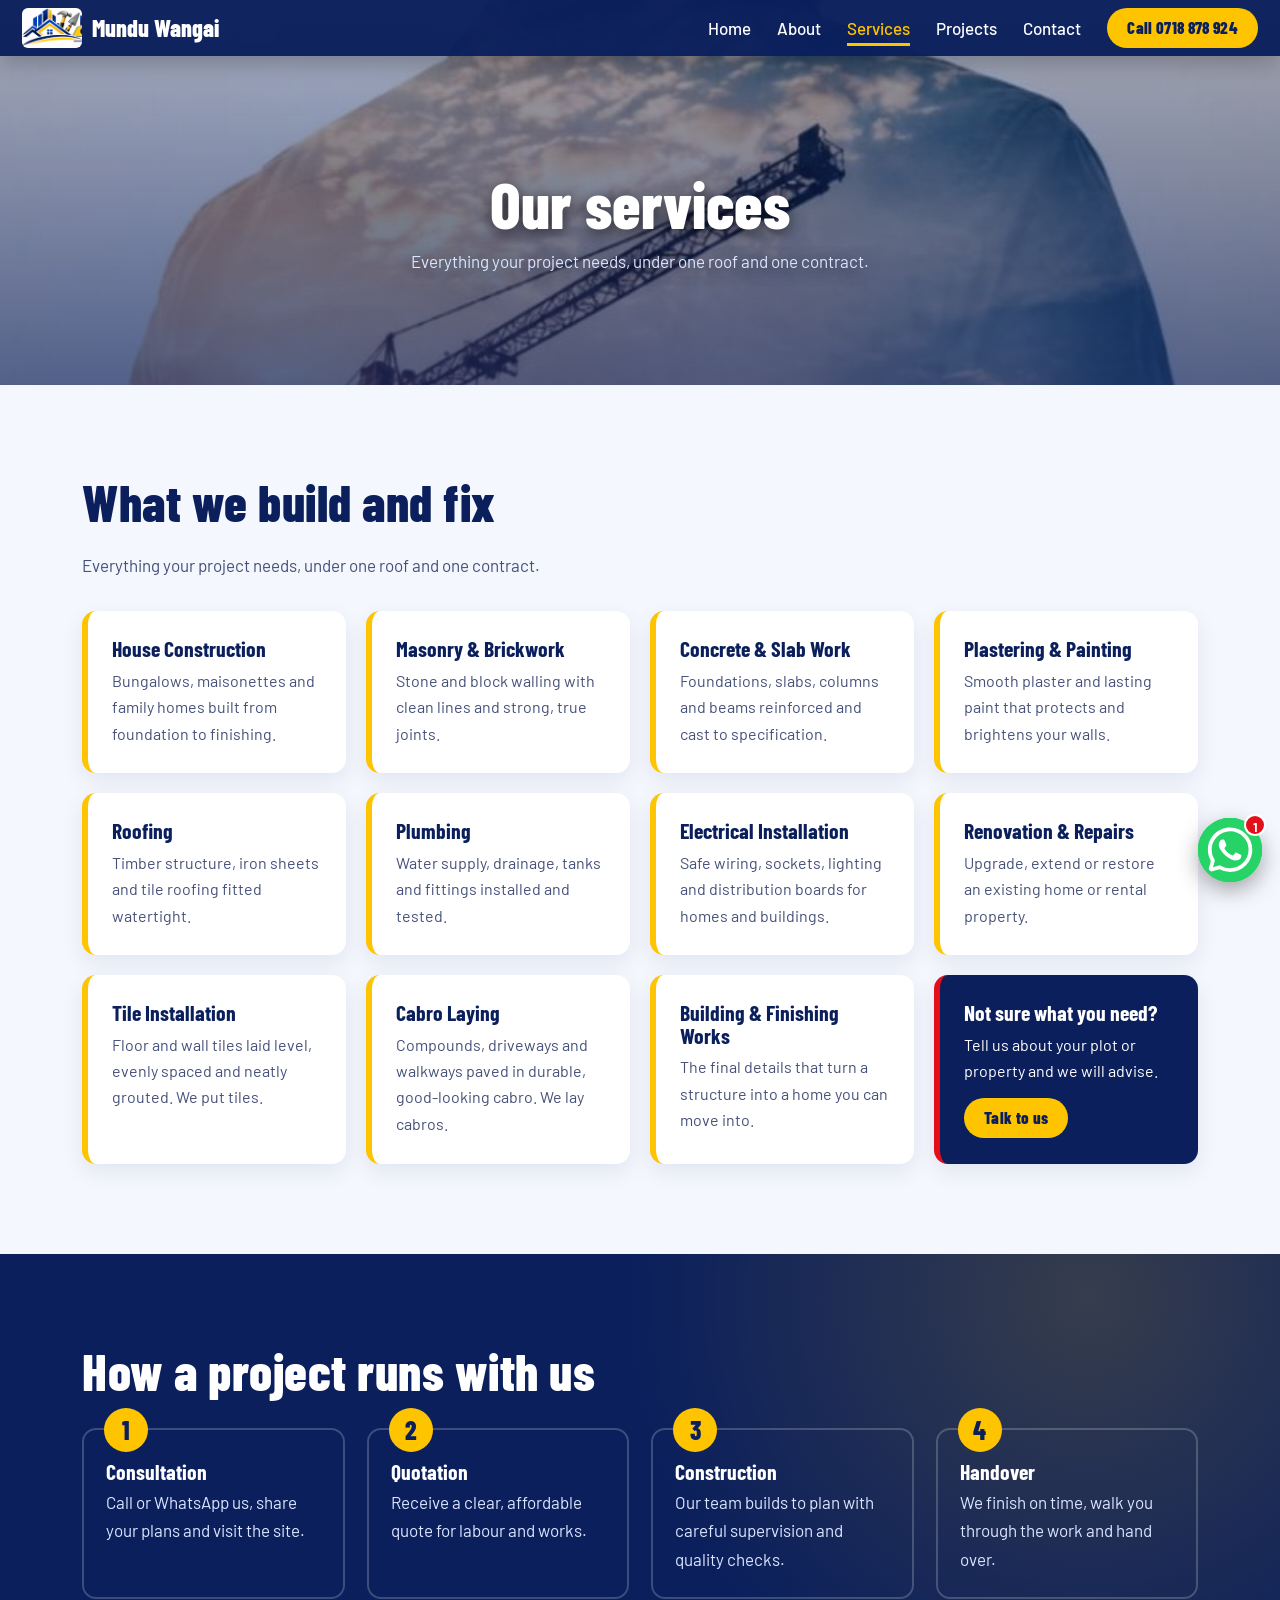
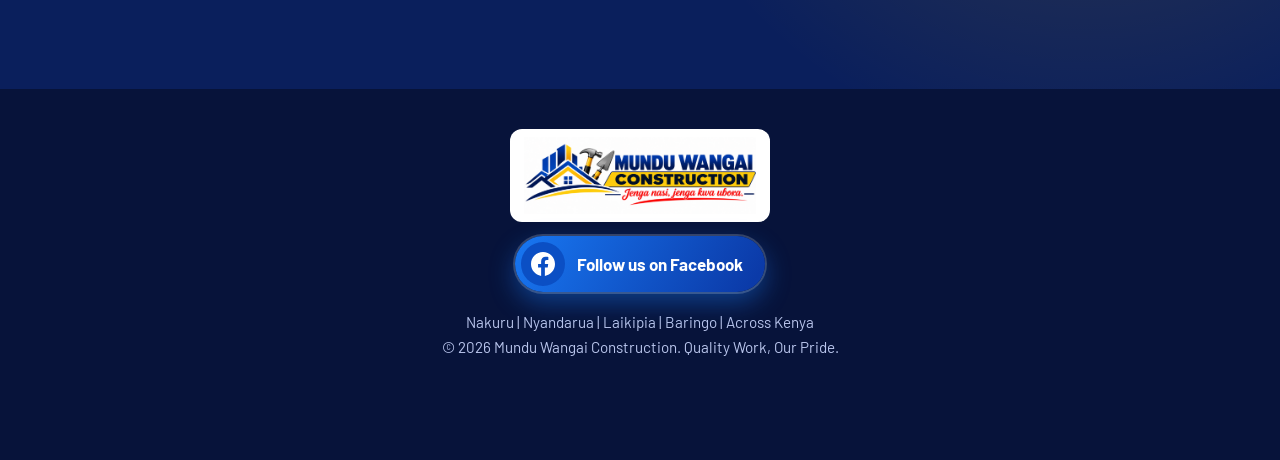
<file: services.html>
<!DOCTYPE html>
<html lang="en">
<head>
<meta charset="utf-8">
<meta name="viewport" content="width=device-width, initial-scale=1">
<title>Services | Mundu Wangai Construction</title>
<meta name="description" content="Mundu Wangai Construction: house construction, masonry, roofing, plumbing, electrical, tiling, cabro laying and finishing across Nakuru, Nyandarua, Laikipia, Baringo and Kenya. Call or WhatsApp 0718 878 924.">
<meta name="theme-color" content="#0A1F5C">
<link rel="icon" type="image/png" href="favicon.png">
<meta property="og:title" content="Mundu Wangai Construction">
<meta property="og:description" content="Jenga nasi, jenga kwa ubora. Quality work, our pride.">
<meta property="og:image" content="services-hero.jpg">
<link rel="preconnect" href="https://fonts.googleapis.com">
<link rel="preconnect" href="https://fonts.gstatic.com" crossorigin>
<link href="https://fonts.googleapis.com/css2?family=Barlow+Condensed:wght@600;700;800&family=Barlow:wght@400;500;600&display=swap" rel="stylesheet">
<link rel="stylesheet" href="style.css">
</head>
<body>
<div id="loader" aria-label="Loading"><div class="loader-box"><img src="logo.png" alt="Mundu Wangai Construction"><div class="bar"><i></i></div></div></div>
<div id="progress"></div>
<header id="top" data-solid="1" class="solid"><a class="brand" href="index.html"><img src="favicon.png" alt=""><span>Mundu Wangai</span></a><button class="burger" aria-label="Menu" aria-expanded="false"><i></i><i></i><i></i></button><nav><a href="index.html">Home</a><a href="about.html">About</a><a class="on" href="services.html">Services</a><a href="projects.html">Projects</a><a href="contact.html">Contact</a><a class="btn btn-y small" href="tel:+254718878924">Call 0718 878 924</a></nav></header>
<section class="phero svc"><h1>Our services</h1><p>Everything your project needs, under one roof and one contract.</p></section><section id="services" class="band">
  <div class="wrap">
    <h2 class="rv">What we build and fix</h2>
    <p class="sub rv">Everything your project needs, under one roof and one contract.</p>
    <div class="grid">
      <article class="card rv"><h3>House Construction</h3><p>Bungalows, maisonettes and family homes built from foundation to finishing.</p></article>
      <article class="card rv"><h3>Masonry &amp; Brickwork</h3><p>Stone and block walling with clean lines and strong, true joints.</p></article>
      <article class="card rv"><h3>Concrete &amp; Slab Work</h3><p>Foundations, slabs, columns and beams reinforced and cast to specification.</p></article>
      <article class="card rv"><h3>Plastering &amp; Painting</h3><p>Smooth plaster and lasting paint that protects and brightens your walls.</p></article>
      <article class="card rv"><h3>Roofing</h3><p>Timber structure, iron sheets and tile roofing fitted watertight.</p></article>
      <article class="card rv"><h3>Plumbing</h3><p>Water supply, drainage, tanks and fittings installed and tested.</p></article>
      <article class="card rv"><h3>Electrical Installation</h3><p>Safe wiring, sockets, lighting and distribution boards for homes and buildings.</p></article>
      <article class="card rv"><h3>Renovation &amp; Repairs</h3><p>Upgrade, extend or restore an existing home or rental property.</p></article>
      <article class="card rv"><h3>Tile Installation</h3><p>Floor and wall tiles laid level, evenly spaced and neatly grouted. We put tiles.</p></article>
      <article class="card rv"><h3>Cabro Laying</h3><p>Compounds, driveways and walkways paved in durable, good-looking cabro. We lay cabros.</p></article>
      <article class="card rv"><h3>Building &amp; Finishing Works</h3><p>The final details that turn a structure into a home you can move into.</p></article>
      <article class="card cta-card rv"><h3>Not sure what you need?</h3><p>Tell us about your plot or property and we will advise.</p><a class="btn btn-y small" href="contact.html">Talk to us</a></article>
    </div>
  </div>
</section><section id="process" class="band dark">
  <div class="wrap">
    <h2 class="rv">How a project runs with us</h2>
    <ol class="steps">
      <li class="rv"><h3>Consultation</h3><p>Call or WhatsApp us, share your plans and visit the site.</p></li>
      <li class="rv"><h3>Quotation</h3><p>Receive a clear, affordable quote for labour and works.</p></li>
      <li class="rv"><h3>Construction</h3><p>Our team builds to plan with careful supervision and quality checks.</p></li>
      <li class="rv"><h3>Handover</h3><p>We finish on time, walk you through the work and hand over.</p></li>
    </ol>
  </div>
</section>
<footer>
  <img src="logo.png" alt="Mundu Wangai Construction">
  <a class="fb-foot" href="https://www.facebook.com/profile.php?id=100083661323377" target="_blank" rel="noopener" aria-label="Follow Mundu Wangai Construction on Facebook"><span class="fb-ic"><svg viewBox="0 0 24 24"><path fill="#fff" d="M24 12.073c0-6.627-5.373-12-12-12s-12 5.373-12 12c0 5.99 4.388 10.954 10.125 11.854v-8.385H7.078v-3.47h3.047V9.43c0-3.007 1.792-4.669 4.533-4.669 1.312 0 2.686.235 2.686.235v2.953H15.83c-1.491 0-1.956.925-1.956 1.874v2.25h3.328l-.532 3.47h-2.796v8.385C19.612 23.027 24 18.062 24 12.073z"/></svg></span><span class="fb-tx">Follow us on Facebook</span></a>
  <p>Nakuru | Nyandarua | Laikipia | Baringo | Across Kenya</p>
  <p>&copy; <span id="yr"></span> Mundu Wangai Construction. Quality Work, Our Pride.</p>
</footer>
<div class="float">
  <a class="wa" href="https://wa.me/254718878924?text=Hello%20Mundu%20Wangai%20Construction" target="_blank" rel="noopener" aria-label="Chat on WhatsApp"><span class="tip">Chat with us</span><i class="dot">1</i><svg viewBox="0 0 24 24"><circle cx="12" cy="12" r="12" fill="#25D366"/><path transform="translate(3.6 3.6) scale(.7)" fill="#fff" d="M17.472 14.382c-.297-.149-1.758-.867-2.03-.967-.273-.099-.471-.148-.67.15-.197.297-.767.966-.94 1.164-.173.199-.347.223-.644.075-.297-.15-1.255-.463-2.39-1.475-.883-.788-1.48-1.761-1.653-2.059-.173-.297-.018-.458.13-.606.134-.133.298-.347.446-.52.149-.174.198-.298.298-.497.099-.198.05-.371-.025-.52-.075-.149-.669-1.612-.916-2.207-.242-.579-.487-.5-.669-.51-.173-.008-.371-.01-.57-.01-.198 0-.52.074-.792.372-.272.297-1.04 1.016-1.04 2.479 0 1.462 1.065 2.875 1.213 3.074.149.198 2.096 3.2 5.077 4.487.709.306 1.262.489 1.694.625.712.227 1.36.195 1.871.118.571-.085 1.758-.719 2.006-1.413.248-.694.248-1.289.173-1.413-.074-.124-.272-.198-.57-.347m-5.421 7.403h-.004a9.87 9.87 0 01-5.031-1.378l-.361-.214-3.741.982.998-3.648-.235-.374a9.86 9.86 0 01-1.51-5.26c.001-5.45 4.436-9.884 9.888-9.884 2.64 0 5.122 1.03 6.988 2.898a9.825 9.825 0 012.893 6.994c-.003 5.45-4.437 9.884-9.885 9.884m8.413-18.297A11.815 11.815 0 0012.05 0C5.495 0 .16 5.335.157 11.892c0 2.096.547 4.142 1.588 5.945L.057 24l6.305-1.654a11.882 11.882 0 005.683 1.448h.005c6.554 0 11.89-5.335 11.893-11.893a11.821 11.821 0 00-3.48-8.413z"/></svg></a>
</div>

<div id="lb" role="dialog" aria-modal="true" hidden><button aria-label="Close">&times;</button><img alt=""><p></p></div>
<div id="navload" aria-hidden="true"><img src="logo.png" alt=""></div>
<script src="script.js"></script>
</body>
</html>
</file>
<file: style.css>
:root{--navy:#0A1F5C;--blue:#0B3AA8;--yellow:#FFC400;--red:#E3101B;--ink:#101a3a;--paper:#F4F7FD;--w:#fff;--r:14px}
*{box-sizing:border-box;margin:0;padding:0}
html{scroll-behavior:smooth;scroll-padding-top:70px}
body{font:400 17px/1.65 Barlow,system-ui,sans-serif;color:var(--ink);background:var(--w);overflow-x:hidden}
img{max-width:100%;display:block}
a{color:inherit;text-decoration:none}
h1,h2,h3,.brand,.btn,.phone{font-family:"Barlow Condensed",Impact,sans-serif;line-height:1.05}
h2{font-size:clamp(2rem,5vw,3.2rem);font-weight:800;color:var(--navy);margin-bottom:.5em;letter-spacing:.01em}
h3{font-size:1.35rem;font-weight:700;color:var(--navy)}
.wrap{max-width:1160px;margin:0 auto;padding:90px 22px}
.sub{max-width:560px;margin:-.2em 0 2rem;color:#46517a}
:focus-visible{outline:3px solid var(--yellow);outline-offset:3px}

/* loader */
#loader{position:fixed;inset:0;z-index:200;background:#fff;display:grid;place-items:center;transition:opacity .6s,visibility .6s}
#loader.done{opacity:0;visibility:hidden}
.loader-box{width:min(420px,78vw);text-align:center}
.loader-box img{animation:pulse 1.4s ease-in-out infinite}
.bar{height:6px;background:#e4e9f6;border-radius:9px;margin-top:22px;overflow:hidden}
.bar i{display:block;height:100%;width:40%;background:linear-gradient(90deg,var(--blue),var(--yellow));border-radius:9px;animation:slide 1.1s ease-in-out infinite}
@keyframes pulse{50%{transform:scale(1.05);filter:drop-shadow(0 8px 18px rgba(11,58,168,.35))}}
@keyframes slide{0%{margin-left:-40%}100%{margin-left:100%}}
#navload{position:fixed;inset:0;z-index:190;background:rgba(255,255,255,.92);backdrop-filter:blur(6px);display:grid;place-items:center;opacity:0;visibility:hidden;transition:.25s}
#navload.on{opacity:1;visibility:visible}
#navload img{width:min(300px,60vw);animation:pulse .9s ease-in-out infinite}
#progress{position:fixed;top:0;left:0;height:4px;width:0;z-index:120;background:linear-gradient(90deg,var(--yellow),var(--red))}

/* header */
header{position:fixed;inset:0 0 auto;z-index:100;display:flex;align-items:center;justify-content:space-between;padding:12px 22px;transition:.35s}
header.solid{background:rgba(10,31,92,.96);box-shadow:0 6px 24px rgba(0,0,0,.25);padding:8px 22px}
.brand{display:flex;align-items:center;gap:10px;color:#fff;font-weight:800;font-size:1.5rem}
.brand img{height:40px;width:auto;border-radius:6px;background:#fff}
nav{display:flex;align-items:center;gap:26px;color:#fff;font-weight:500}
nav a:not(.btn){position:relative}
nav a:not(.btn)::after{content:"";position:absolute;left:0;bottom:-4px;height:3px;width:0;background:var(--yellow);transition:.3s}
nav a:not(.btn):hover::after{width:100%}
.burger{display:none;background:none;border:0;cursor:pointer;padding:8px}
.burger i{display:block;width:26px;height:3px;background:#fff;margin:5px 0;transition:.3s}

/* buttons */
.btn{position:relative;display:inline-flex;align-items:center;justify-content:center;gap:8px;padding:15px 28px;border-radius:999px;border:2px solid transparent;font-weight:800;font-size:1.2rem;letter-spacing:.02em;cursor:pointer;overflow:hidden;transition:transform .25s,box-shadow .25s,background .25s;isolation:isolate}
.btn.small{padding:9px 18px;font-size:1.05rem}
.btn::after{content:"";position:absolute;inset:0;z-index:-1;background:linear-gradient(110deg,transparent 30%,rgba(255,255,255,.55) 50%,transparent 70%);transform:translateX(-120%)}
.btn:hover::after{transform:translateX(120%);transition:transform .7s}
.btn:hover{transform:translateY(-3px);box-shadow:0 12px 26px rgba(0,0,0,.28)}
.btn:active{transform:scale(.97)}
.btn-y{background:var(--yellow);color:var(--navy)}
.btn-o{border-color:#fff;color:#fff;background:rgba(255,255,255,.08)}
.btn-o:hover{background:#fff;color:var(--navy)}
.btn.is-loading{color:transparent!important;pointer-events:none}
.btn.is-loading::before{content:"";position:absolute;left:50%;top:50%;width:24px;height:24px;margin:-12px;border:3px solid rgba(10,31,92,.25);border-top-color:var(--navy);border-radius:50%;animation:spin .7s linear infinite}
.btn-o.is-loading::before{border-color:rgba(255,255,255,.3);border-top-color:#fff}
@keyframes spin{to{transform:rotate(360deg)}}

/* hero */
.hero{position:relative;min-height:100svh;display:grid;place-items:center;text-align:center;color:#fff;overflow:hidden;padding:110px 22px 80px}
.hero video{position:absolute;inset:0;width:100%;height:100%;object-fit:cover;z-index:-2}
.shade{position:absolute;inset:0;z-index:-1;background:linear-gradient(180deg,rgba(10,31,92,.78),rgba(10,31,92,.5) 45%,rgba(6,15,50,.88))}
.hero-in{max-width:860px}
.logo-card{display:inline-block;background:#fff;border-radius:22px;padding:18px 26px;width:min(620px,92%);box-shadow:0 22px 60px rgba(0,0,0,.45),0 0 0 6px rgba(255,196,0,.55);transition:transform .15s}
.hero h1{font-size:clamp(2.4rem,7vw,4.6rem);font-weight:800;margin:30px 0 14px;text-shadow:0 4px 22px rgba(0,0,0,.5)}
.lead{max-width:640px;margin:0 auto 28px;font-size:1.15rem;color:#e9eefc}
.cta{display:flex;flex-wrap:wrap;gap:14px;justify-content:center}
.pills{list-style:none;display:flex;flex-wrap:wrap;gap:10px;justify-content:center;margin-top:30px}
.pills li{padding:7px 16px;border-radius:999px;background:rgba(255,255,255,.14);border:1px solid rgba(255,255,255,.35);font-weight:600;backdrop-filter:blur(6px)}
.scroll{position:absolute;bottom:22px;left:50%;width:26px;height:44px;margin-left:-13px;border:2px solid #fff;border-radius:16px}
.scroll i{position:absolute;left:50%;top:8px;width:4px;height:8px;margin-left:-2px;border-radius:4px;background:var(--yellow);animation:dot 1.6s infinite}
@keyframes dot{70%{transform:translateY(16px);opacity:0}}
body:not(.ready) .hero-in>*{opacity:0;transform:translateY(30px)}
.hero-in>*{transition:opacity .8s,transform .8s}
.ready .hero-in>:nth-child(2){transition-delay:.15s}.ready .hero-in>:nth-child(3){transition-delay:.3s}.ready .hero-in>:nth-child(4){transition-delay:.45s}.ready .hero-in>:nth-child(5){transition-delay:.6s}

.marquee{background:var(--yellow);color:var(--navy);overflow:hidden;white-space:nowrap;border-block:4px solid var(--navy)}
.marquee div{display:inline-block;animation:mq 38s linear infinite}
.marquee:hover div{animation-play-state:paused}
.marquee span{font:800 1.4rem "Barlow Condensed",sans-serif;padding:12px 26px;text-transform:uppercase}
.marquee span::after{content:"\25C6";margin-left:52px;color:var(--red)}
@keyframes mq{to{transform:translateX(-50%)}}

/* about */
.about{display:grid;grid-template-columns:1.1fr .9fr;gap:50px;align-items:center}
.about p{margin-bottom:1em}
.about em{color:var(--red);font-weight:600}
.about figure{border-radius:var(--r);overflow:hidden;box-shadow:0 22px 50px rgba(10,31,92,.3);border:5px solid var(--yellow);transition:transform .2s}
.stats{display:flex;gap:28px;flex-wrap:wrap;margin-top:26px}
.stats b{display:block;font:800 3.2rem "Barlow Condensed",sans-serif;color:var(--blue);line-height:1}
.stats span{font-size:.95rem;color:#46517a;display:block;max-width:150px}

.band{background:var(--paper)}
.grid{display:grid;grid-template-columns:repeat(auto-fill,minmax(260px,1fr));gap:20px}
.card{background:#fff;border-radius:var(--r);padding:26px 24px;border-left:6px solid var(--yellow);box-shadow:0 8px 22px rgba(10,31,92,.08);transition:transform .3s,box-shadow .3s,border-color .3s}
.card:hover{transform:translateY(-8px);box-shadow:0 18px 36px rgba(10,31,92,.2);border-color:var(--red)}
.card p{margin-top:8px;color:#46517a;font-size:1rem}
.cta-card{background:var(--navy);border-color:var(--red)}
.cta-card h3,.cta-card p{color:#fff}.cta-card .btn{margin-top:14px}

/* gallery */
.gallery{columns:2 300px;column-gap:18px}
.gallery figure{position:relative;margin-bottom:18px;border-radius:var(--r);overflow:hidden;cursor:zoom-in;break-inside:avoid;box-shadow:0 10px 28px rgba(10,31,92,.2)}
.gallery img{width:100%;transition:transform .7s}
.gallery figure:hover img{transform:scale(1.07)}
.gallery figcaption{position:absolute;inset:auto 0 0;padding:34px 18px 14px;color:#fff;font:700 1.25rem "Barlow Condensed",sans-serif;background:linear-gradient(transparent,rgba(10,31,92,.92));transform:translateY(40%);opacity:0;transition:.4s}
.gallery figure:hover figcaption{transform:none;opacity:1}
@media(hover:none){.gallery figcaption{transform:none;opacity:1}}
#lb{position:fixed;inset:0;z-index:180;background:rgba(5,12,40,.94);display:grid;place-items:center;align-content:center;padding:20px;gap:12px}
#lb[hidden]{display:none}
#lb img{max-height:80vh;border-radius:10px;animation:zoom .35s}
#lb p{color:#fff;font-weight:500}
#lb button{position:absolute;top:14px;right:22px;font-size:3rem;color:#fff;background:none;border:0;cursor:pointer}
@keyframes zoom{from{transform:scale(.85);opacity:0}}

/* process */
.dark{background:var(--navy);background-image:radial-gradient(circle at 85% 10%,rgba(255,196,0,.18),transparent 40%)}
.dark h2{color:#fff}
.steps{list-style:none;counter-reset:s;display:grid;grid-template-columns:repeat(auto-fit,minmax(220px,1fr));gap:22px;margin-top:30px}
.steps li{counter-increment:s;position:relative;padding:30px 22px 24px;border:2px solid rgba(255,255,255,.2);border-radius:var(--r);color:#dce5ff;transition:.3s}
.steps li:hover{border-color:var(--yellow);transform:translateY(-6px)}
.steps li::before{content:counter(s);position:absolute;top:-22px;left:20px;width:44px;height:44px;border-radius:50%;background:var(--yellow);color:var(--navy);font:800 1.6rem "Barlow Condensed",sans-serif;display:grid;place-items:center}
.steps h3{color:#fff;margin-bottom:6px}

.areas{display:grid;grid-template-columns:1fr 1fr;gap:40px;align-items:center}
.chips{list-style:none;display:flex;flex-wrap:wrap;gap:10px;margin-top:18px}
.chips li{background:var(--navy);color:#fff;padding:8px 20px;border-radius:999px;font-weight:600;transition:.3s}
.chips li:hover{background:var(--red);transform:scale(1.07)}
.why{display:grid;gap:14px}
.why div{background:var(--paper);border-left:6px solid var(--blue);padding:16px 20px;border-radius:10px}
.why b{display:block;font:800 1.4rem "Barlow Condensed",sans-serif;color:var(--navy)}

/* contact */
.contact{background:linear-gradient(rgba(10,31,92,.9),rgba(10,31,92,.94)),url(project-stone-bungalow.jpg) center/cover fixed;color:#fff}
.contact h2{color:#fff}
.two{display:grid;grid-template-columns:1fr 1fr;gap:44px;align-items:center}
.phone{display:block;font-size:clamp(2.6rem,7vw,4rem);font-weight:800;color:var(--yellow);margin:14px 0 22px}
.cta{justify-content:flex-start}
form{background:#fff;color:var(--ink);padding:28px;border-radius:18px;display:grid;gap:14px;box-shadow:0 24px 60px rgba(0,0,0,.4)}
label{font-weight:600;font-size:.95rem;display:grid;gap:4px}
input,select,textarea{font:inherit;padding:12px 14px;border:2px solid #d3dbef;border-radius:10px;background:#fff;transition:border-color .2s,box-shadow .2s}
input:focus,select:focus,textarea:focus{outline:0;border-color:var(--blue);box-shadow:0 0 0 4px rgba(11,58,168,.15)}
footer{background:#07133a;color:#b9c5ec;text-align:center;padding:40px 20px 100px}
footer img{width:260px;margin:0 auto 14px;background:#fff;border-radius:12px;padding:8px 14px}
footer p{font-size:.95rem}

/* floating buttons */
.float{position:fixed;right:18px;bottom:18px;z-index:110;display:grid;gap:14px}
.float a{position:relative;width:60px;height:60px;border-radius:50%;background:#fff;box-shadow:0 8px 22px rgba(0,0,0,.35);display:grid;place-items:center;transition:transform .25s}
.float a:hover{transform:scale(1.14) rotate(-6deg)}
.float svg{width:100%;height:100%}
.wa::after{animation-delay:1.1s}
@keyframes ring{to{transform:scale(1.7);opacity:0}}
.wa{animation:bob 3s ease-in-out infinite}
@keyframes bob{50%{transform:translateY(-6px)}}

.rv{opacity:0;transform:translateY(36px) scale(.98);transition:opacity .8s,transform .8s}
.rv.in{opacity:1;transform:none}

@media(max-width:860px){
 .burger{display:block}
 nav{position:fixed;inset:0 0 auto;top:0;flex-direction:column;justify-content:center;gap:24px;height:100svh;background:var(--navy);font-size:1.4rem;transform:translateX(100%);transition:.4s}
 nav.open{transform:none}
 header{z-index:130}.burger{position:relative;z-index:2}
 .about,.areas,.two{grid-template-columns:1fr}
 .wrap{padding:64px 20px}
 .contact{background-attachment:scroll}
}
@media(prefers-reduced-motion:reduce){
 *,*::before,*::after{animation:none!important;transition-duration:.01ms!important}
 .rv,body:not(.ready) .hero-in>*{opacity:1;transform:none}
 html{scroll-behavior:auto}
}
.phero{position:relative;text-align:center;color:#fff;padding:150px 22px 70px;background:linear-gradient(rgba(10,31,92,.88),rgba(10,31,92,.92)),url(project-highrise.jpg) center/cover}
.phero h1{font-size:clamp(2.4rem,7vw,4rem);font-weight:800}
.phero p{max-width:600px;margin:10px auto 0;color:#dce5ff}
nav a.on:not(.btn){color:var(--yellow)}
nav a.on:not(.btn)::after{width:100%}
.explore{display:grid;grid-template-columns:repeat(auto-fit,minmax(230px,1fr));gap:20px}
.explore a{position:relative;display:block;min-height:210px;border-radius:var(--r);overflow:hidden;color:#fff;box-shadow:0 12px 30px rgba(10,31,92,.25)}
.explore img{position:absolute;inset:0;width:100%;height:100%;object-fit:cover;transition:transform .7s}
.explore a:hover img{transform:scale(1.1)}
.explore span{position:absolute;inset:0;display:flex;flex-direction:column;justify-content:flex-end;padding:20px;background:linear-gradient(transparent 30%,rgba(10,31,92,.95))}
.explore b{font:800 1.8rem "Barlow Condensed",sans-serif}
.explore em{font-style:normal;font-size:.95rem;color:#e9eefc}

/* failsafe: loader hides itself after 3s even if JavaScript fails */
#loader{animation:loaderOut .6s 3s forwards}
@keyframes loaderOut{to{opacity:0;visibility:hidden}}

/* ---- hero: half screen ---- */
.hero{min-height:50svh;padding:92px 18px 46px}
.logo-card{width:min(360px,80%);padding:10px 18px;border-radius:18px}
.hero h1{font-size:clamp(1.7rem,5vw,3rem);margin:16px 0 8px}
.lead{font-size:1rem;margin-bottom:16px}
.pills{margin-top:16px}.pills li{padding:5px 12px;font-size:.9rem}
@media(max-width:600px){
 .hero{padding:78px 16px 34px}
 .lead,.pills,.scroll{display:none}
 .logo-card{width:min(250px,72%)}
 .cta{gap:10px}.cta .btn{padding:11px 16px;font-size:.95rem}
}

/* ---- services image ---- */
.phero.svc{padding:170px 22px 110px;background:linear-gradient(rgba(10,31,92,.35),rgba(10,31,92,.7)),url(services-hero.jpg) center 30%/cover}.phero.svc h1,.phero.svc p{text-shadow:0 3px 16px rgba(0,0,0,.6)}
.about figure img{width:100%;max-height:540px;object-fit:cover;object-position:center 30%}

/* ---- WhatsApp float: extra effects ---- */
.float{display:block}
.float .wa{width:64px;height:64px;background:#25D366;overflow:visible;
 box-shadow:0 8px 22px rgba(0,0,0,.35),0 0 0 0 rgba(37,211,102,.6);
 animation:bob 3s ease-in-out infinite,glow 2s ease-out infinite}
.wa::before,.wa::after{content:"";position:absolute;inset:0;border-radius:50%;border:3px solid #25D366;animation:ring 2.2s infinite;pointer-events:none}
.wa::after{animation-delay:1.1s}
@keyframes glow{70%{box-shadow:0 8px 22px rgba(0,0,0,.35),0 0 0 18px rgba(37,211,102,0)}100%{box-shadow:0 8px 22px rgba(0,0,0,.35),0 0 0 0 rgba(37,211,102,0)}}
.wa svg{border-radius:50%;animation:wiggle 5s ease-in-out infinite;transform-origin:50% 60%}
@keyframes wiggle{0%,80%,100%{transform:none}84%{transform:rotate(-16deg) scale(1.08)}88%{transform:rotate(14deg) scale(1.08)}92%{transform:rotate(-9deg)}96%{transform:rotate(5deg)}}
.wa .dot{position:absolute;top:-4px;right:-4px;z-index:2;min-width:22px;height:22px;border-radius:50%;background:#E3101B;color:#fff;font:700 .8rem/22px Barlow,sans-serif;text-align:center;font-style:normal;border:2px solid #fff;animation:pop 2.4s ease-in-out infinite}
@keyframes pop{0%,100%{transform:scale(1)}50%{transform:scale(1.25)}}
.wa .tip{position:absolute;right:76px;top:50%;white-space:nowrap;background:#fff;color:#0A1F5C;font:700 .95rem Barlow,sans-serif;padding:8px 14px;border-radius:999px;box-shadow:0 8px 22px rgba(0,0,0,.3);opacity:0;transform:translate(14px,-50%);animation:tip 9s ease-in-out 2s infinite;pointer-events:none}
.wa .tip::after{content:"";position:absolute;right:-6px;top:50%;margin-top:-6px;border:6px solid transparent;border-left-color:#fff;border-right:0}
@keyframes tip{0%,6%{opacity:0;transform:translate(14px,-50%)}10%,32%{opacity:1;transform:translate(0,-50%)}38%,100%{opacity:0;transform:translate(14px,-50%)}}
.wa:hover .tip{opacity:1;transform:translate(0,-50%);animation:none}
.wa:hover{filter:brightness(1.1)}

/* ---- Facebook in footer ---- */
.fb-foot{position:relative;display:inline-flex;align-items:center;gap:12px;margin:6px auto 18px;padding:6px 22px 6px 6px;border-radius:999px;color:#fff;font-weight:700;overflow:hidden;
 background:linear-gradient(120deg,#1877F2,#0B3AA8,#1877F2);background-size:200% 100%;animation:fbflow 4s linear infinite;
 box-shadow:0 0 0 2px rgba(255,255,255,.18),0 10px 26px rgba(24,119,242,.45);transition:transform .3s,box-shadow .3s}
@keyframes fbflow{to{background-position:200% 0}}
.fb-foot::before{content:"";position:absolute;top:0;left:-70%;width:40%;height:100%;background:linear-gradient(100deg,transparent,rgba(255,255,255,.55),transparent);transform:skewX(-20deg);animation:fbshine 3.2s ease-in-out infinite}
@keyframes fbshine{0%{left:-70%}60%,100%{left:130%}}
.fb-ic{position:relative;width:44px;height:44px;border-radius:50%;background:#0b4fc4;display:grid;place-items:center;flex:none;animation:fbpulse 2.4s ease-out infinite}
@keyframes fbpulse{0%{box-shadow:0 0 0 0 rgba(255,255,255,.6)}80%,100%{box-shadow:0 0 0 14px rgba(255,255,255,0)}}
.fb-ic svg{width:24px;height:24px;transition:transform .5s cubic-bezier(.3,1.6,.5,1)}
.fb-foot:hover{transform:translateY(-4px) scale(1.04);box-shadow:0 0 0 2px #fff,0 16px 34px rgba(24,119,242,.65)}
.fb-foot:hover .fb-ic svg{transform:rotate(360deg) scale(1.2)}
.fb-foot:active{transform:scale(.96)}
footer .fb-foot{display:flex;width:fit-content}
</file>
